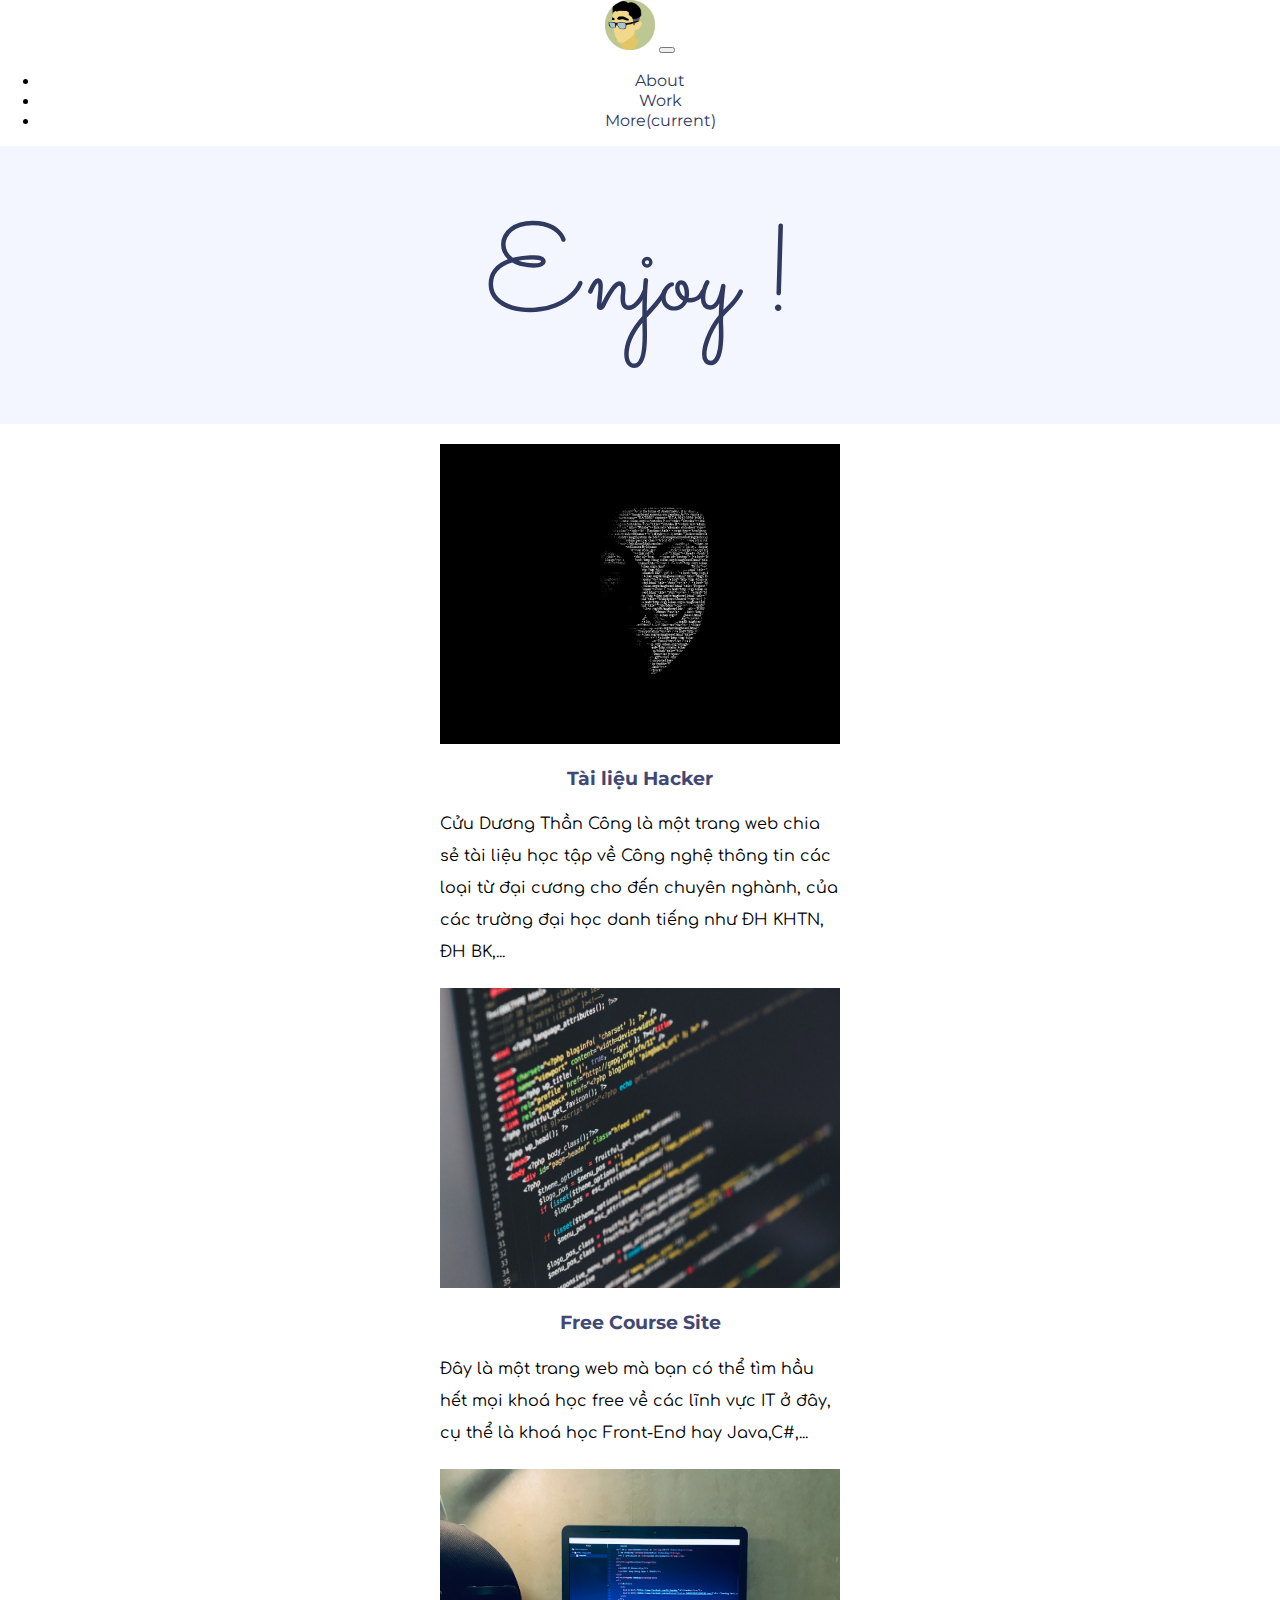
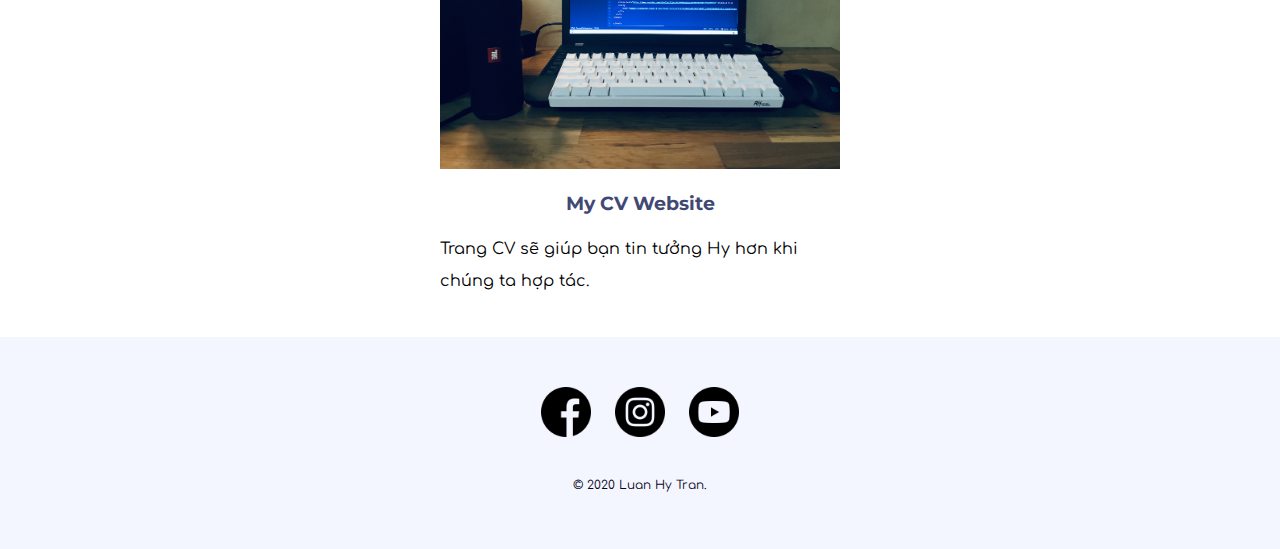
<file: share.html>
<!DOCTYPE html>
<html lang="en">

<head>
    <meta charset="UTF-8">

    <link class="favicon" rel="shortcut icon" type="image/png" href="favicon.png">
    <!-- link for bootstrap -->
    <link rel="stylesheet" href="https://stackpath.bootstrapcdn.com/bootstrap/4.5.0/css/bootstrap.min.css"
        integrity="sha384-9aIt2nRpC12Uk9gS9baDl411NQApFmC26EwAOH8WgZl5MYYxFfc+NcPb1dKGj7Sk" crossorigin="anonymous">
    <script src="https://code.jquery.com/jquery-3.5.1.slim.min.js"
        integrity="sha384-DfXdz2htPH0lsSSs5nCTpuj/zy4C+OGpamoFVy38MVBnE+IbbVYUew+OrCXaRkfj" crossorigin="anonymous">
    </script>
    <script src="https://cdn.jsdelivr.net/npm/popper.js@1.16.0/dist/umd/popper.min.js"
        integrity="sha384-Q6E9RHvbIyZFJoft+2mJbHaEWldlvI9IOYy5n3zV9zzTtmI3UksdQRVvoxMfooAo" crossorigin="anonymous">
    </script>
    <script src="https://stackpath.bootstrapcdn.com/bootstrap/4.5.0/js/bootstrap.min.js"
        integrity="sha384-OgVRvuATP1z7JjHLkuOU7Xw704+h835Lr+6QL9UvYjZE3Ipu6Tp75j7Bh/kR0JKI" crossorigin="anonymous">
    </script>
    <link rel="stylesheet" href="css/styles.css">
    <!-- link for font -->
    <link href="https://fonts.googleapis.com/css2?family=Merriweather:ital,wght@0,
	300;0,400;0,700;0,900;1,300;1,400;1,700;1,900&family=Montserrat:ital,wght@0,
	100;0,200;0,300;0,400;0,500;0,600;0,700;0,800;0,900;1,100;1,200;1,300;1,400;1,
	500;1,600;1,700;1,800;1,900&family=Pacifico&family=Sacramento&display=swap,family=Comfortaa&display=swap"
        rel="stylesheet">
</head>



<body>

    <!-- navbar tự code -->
    <!-- <nav class="navbar" class="topnav" id="myTopnav">
    <a class="navbar-brand" href=""><img id="profile_img" src="image/profile img.png" alt=""></a>
    <ul id="menu">
      <li>About</li>
      <li>Work</li>
      <li>Notes</li>
    </ul>
  </nav> -->

    <!-- dùng bootstrap -->
    <nav class="navbar navbar-expand-lg navbar-light bg-light ">
        <img class="profile-img" src="image/profile img.png" alt="" style="height: 50px; width: 50px;">
        <button class="navbar-toggler" type="button" data-toggle="collapse" data-target="#navbarNav"
            aria-controls="navbarNav" aria-expanded="false" aria-label="Toggle navigation">
            <span class="navbar-toggler-icon"></span>
        </button>
        <div class="collapse navbar-collapse justify-content-end " id="navbarNav">
            <ul class="navbar-nav">
                <li class="nav-item">
                    <a class="nav-link" href="index.html">About </a>
                </li>
                <li class="nav-item">
                    <a class="nav-link" href="work.html">Work</a>
                </li>
                <li class="nav-item active">
                    <a class="nav-link" href="share.html">More<span class="sr-only">(current)</span></a>
                </li>
            </ul>
        </div>
    </nav>

    <link href="https://fonts.googleapis.com/css2?family=Comfortaa:wght@300&display=swap" rel="stylesheet">
    <div class="top-container-template">
        <h1 class="h1-template">Enjoy !</h1>
    </div>


    <div class="middle-container-share">
        <!-- <div class="post">
            <table class="post-table">
                <tr class="post-row">
                    <td class="post-data">
                        <a class="post-link" href="https://cuuduongthancong.com/"><img class="post-img"
                                src="image/annoymus.jpg" alt=""></a>
                    </td>

                    <td class="post-description">
                        <h3>Web chia sẻ tài liệu Hacker</h3>
                        <p class="share-pic-description">

                            Cửu Dương Thần Công là một trang web chia sẻ tài liệu học tập về Công nghệ thông tin
                            các loại từ đại cương cho đến chuyên nghành, của các trường đại học danh tiếng như
                            ĐH KHTN, ĐH BK,...
                        </p>
                    </td>
                </tr>
                <tr class="post-row">
                    <td class="post-data">
                        <a class="post-link" href="https://cuuduongthancong.com/"><img class="post-img"
                                src="image/annoymus.jpg" alt=""></a>
                    </td>

                    <td class="post-description">
                        <h3>Web chia sẻ tài liệu Hacker</h3>
                        <p class="share-pic-description">

                            Cửu Dương Thần Công là một trang web chia sẻ tài liệu học tập về Công nghệ thông tin
                            các loại từ đại cương cho đến chuyên nghành, của các trường đại học danh tiếng như
                            ĐH KHTN, ĐH BK,...
                        </p>
                    </td>
                </tr>
            </table>
        </div> -->

        <div class="post">
            <a class="post-link" href="https://cuuduongthancong.com/ggd/3/hacking-ebooks-free-download?src=home"><img class="post-img" src="image/annoymus.jpg" alt=""></a>
            <a class="post-link" href="https://cuuduongthancong.com/ggd/3/hacking-ebooks-free-download?src=home"><h3>Tài liệu Hacker</h3></a>
            
            <p class="post-description">
                Cửu Dương Thần Công là một trang web chia sẻ tài liệu học tập về Công nghệ thông tin
                các loại từ đại cương cho đến chuyên nghành, của các trường đại học danh tiếng như
                ĐH KHTN, ĐH BK,...
            </p>
        </div>

        <div class="post">
            <a class="post-link" href="https://freecoursesite.com/"><img class="post-img" src="image/code-wallpaper.jpg" alt=""></a>
            <a class="post-link" href="https://freecoursesite.com/"><h3>Free Course Site</h3></a>
            <p class="post-description">
                Đây là một trang web mà bạn có thể tìm hầu hết mọi khoá học free về các lĩnh vực IT
                ở đây, cụ thể là khoá học Front-End hay Java,C#,...
            </p>
        </div>

        <div class="post">
            <a class="post-link" href="https://luanhytran.github.io/cv/"><img class="post-img" src="image/my_codesetup.jpeg" alt=""></a>
            <a class="post-link" href="https://luanhytran.github.io/cv/"><h3>My CV Website</h3></a>
            <p class="post-description">
                Trang CV sẽ giúp bạn tin tưởng Hy hơn khi chúng ta hợp tác.
            </p>
        </div>
    </div>

    <br>

    <div class="bottom-container">
        <a class="footer-link" href="https://www.facebook.com/hy.luan"><img class="footer-img" src="image/facebook.png"
                alt=""></a>
        <a class="footer-link" href="https://www.instagram.com/luanhytran/?hl=vi"><img class="footer-img"
                src="image/instagram.png" alt=""></a>
        <a class="footer-link" href="https://www.youtube.com/channel/UChDFiA1KA-muyW7ypcIr6xQ"><img class="footer-img"
                src="image/youtube.png" alt=""></a>
        <p class="copyright">© 2020 Luan Hy Tran.</p>
    </div>
</body>

</html>
</file>
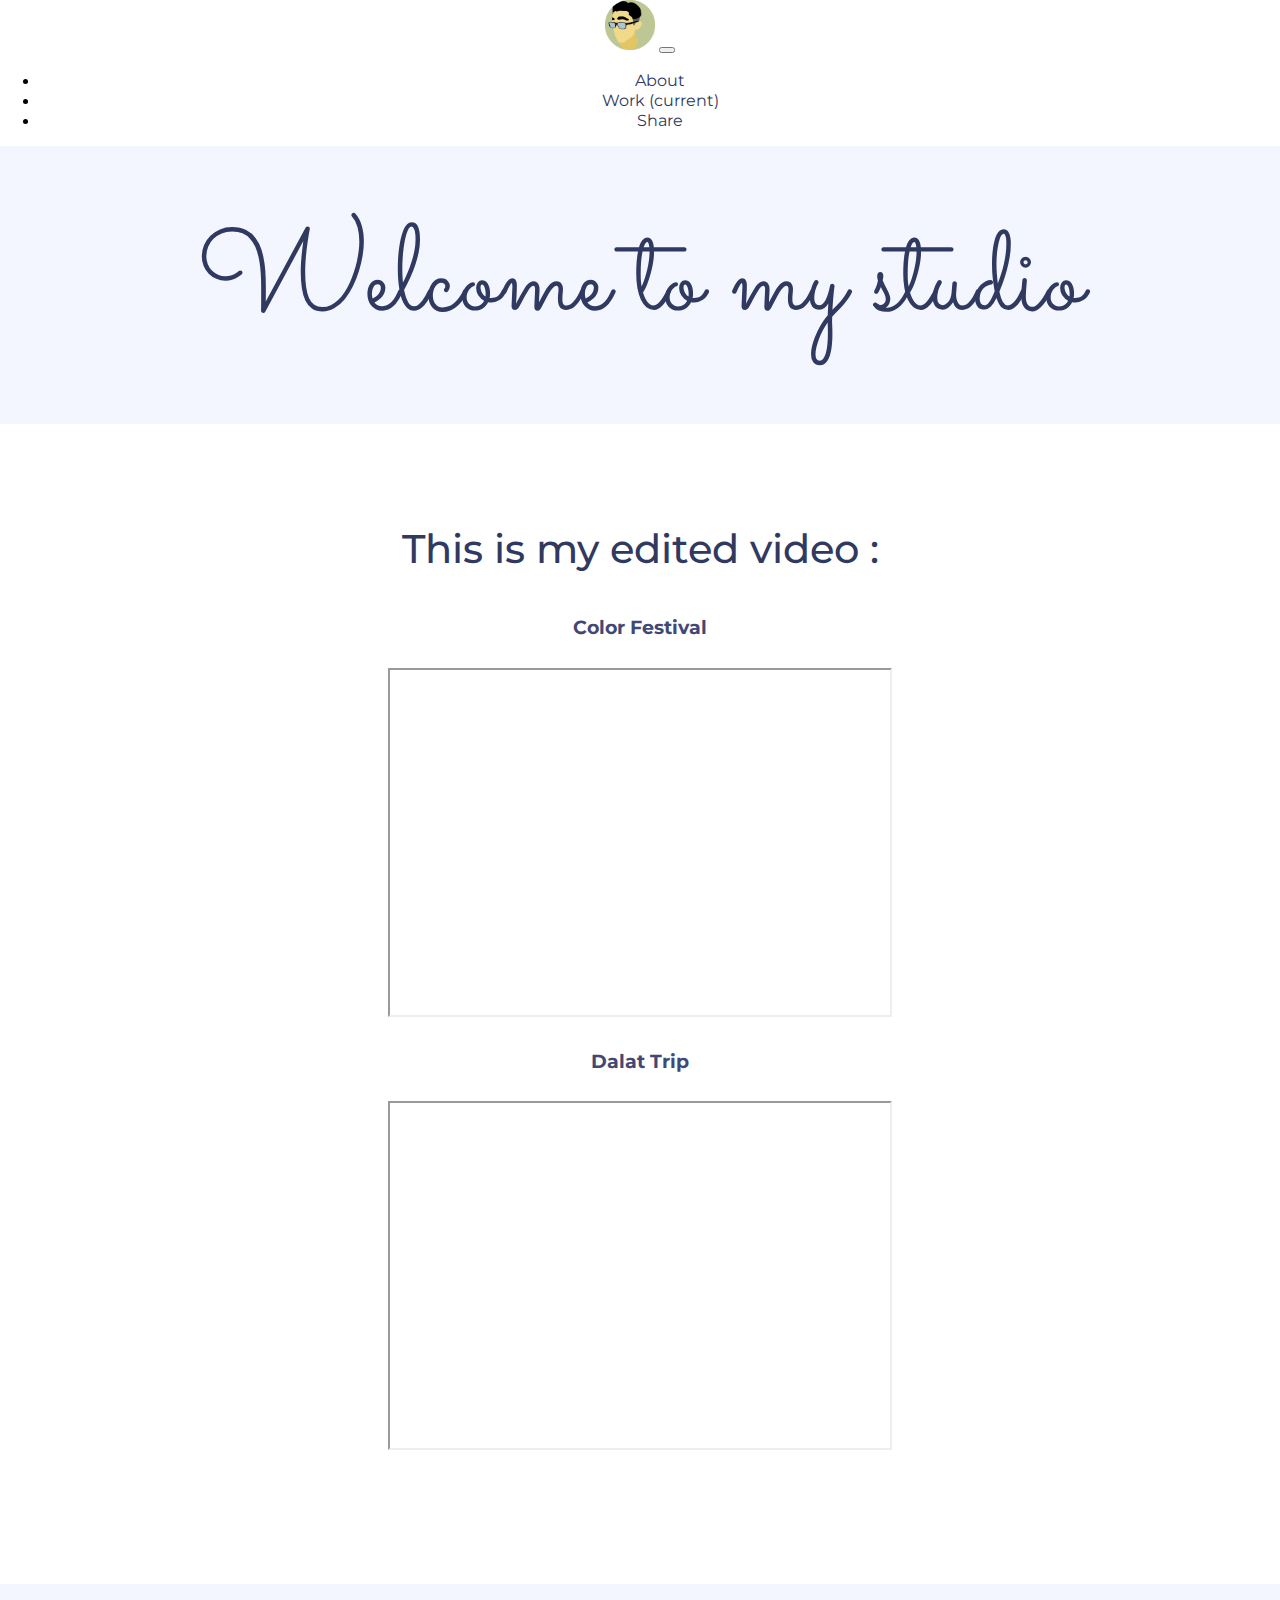
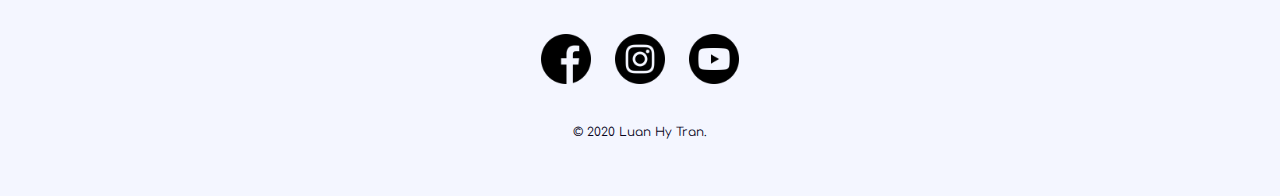
<file: work.html>
<!DOCTYPE html>
<html lang="en">

<head>
    <meta charset="UTF-8">

    <link class="favicon" rel="shortcut icon" type="image/png" href="favicon.png">
    <!-- link for bootstrap -->
    <link rel="stylesheet" href="https://stackpath.bootstrapcdn.com/bootstrap/4.5.0/css/bootstrap.min.css"
        integrity="sha384-9aIt2nRpC12Uk9gS9baDl411NQApFmC26EwAOH8WgZl5MYYxFfc+NcPb1dKGj7Sk" crossorigin="anonymous">
    <script src="https://code.jquery.com/jquery-3.5.1.slim.min.js"
        integrity="sha384-DfXdz2htPH0lsSSs5nCTpuj/zy4C+OGpamoFVy38MVBnE+IbbVYUew+OrCXaRkfj" crossorigin="anonymous">
    </script>
    <script src="https://cdn.jsdelivr.net/npm/popper.js@1.16.0/dist/umd/popper.min.js"
        integrity="sha384-Q6E9RHvbIyZFJoft+2mJbHaEWldlvI9IOYy5n3zV9zzTtmI3UksdQRVvoxMfooAo" crossorigin="anonymous">
    </script>
    <script src="https://stackpath.bootstrapcdn.com/bootstrap/4.5.0/js/bootstrap.min.js"
        integrity="sha384-OgVRvuATP1z7JjHLkuOU7Xw704+h835Lr+6QL9UvYjZE3Ipu6Tp75j7Bh/kR0JKI" crossorigin="anonymous">
    </script>
    <link rel="stylesheet" href="css/styles.css">
    <!-- link for font -->
    <link href="https://fonts.googleapis.com/css2?family=Merriweather:ital,wght@0,
	300;0,400;0,700;0,900;1,300;1,400;1,700;1,900&family=Montserrat:ital,wght@0,
	100;0,200;0,300;0,400;0,500;0,600;0,700;0,800;0,900;1,100;1,200;1,300;1,400;1,
	500;1,600;1,700;1,800;1,900&family=Pacifico&family=Sacramento&display=swap,family=Comfortaa&display=swap"
        rel="stylesheet">
</head>



<body>

    <!-- navbar tự code -->
    <!-- <nav class="navbar" class="topnav" id="myTopnav">
    <a class="navbar-brand" href=""><img id="profile_img" src="image/profile img.png" alt=""></a>
    <ul id="menu">
      <li>About</li>
      <li>Work</li>
      <li>Notes</li>
    </ul>
  </nav> -->

    <!-- dùng bootstrap -->
    <nav class="navbar navbar-expand-lg navbar-light bg-light ">
        <img class="profile-img" src="image/profile img.png" alt="" style="height: 50px; width: 50px;">
        <button class="navbar-toggler" type="button" data-toggle="collapse" data-target="#navbarNav"
            aria-controls="navbarNav" aria-expanded="false" aria-label="Toggle navigation">
            <span class="navbar-toggler-icon"></span>
        </button>
        <div class="collapse navbar-collapse justify-content-end " id="navbarNav">
            <ul class="navbar-nav">
                <li class="nav-item">
                    <a class="nav-link" href="index.html">About</a>
                </li>
                <li class="nav-item active">
                    <a class="nav-link" href="#">Work <span class="sr-only">(current)</span></a>
                </li>
                <li class="nav-item">
                    <a class="nav-link" href="share.html">Share</a>
                </li>
            </ul>
        </div>
    </nav>

    <link href="https://fonts.googleapis.com/css2?family=Comfortaa:wght@300&display=swap" rel="stylesheet">
    <div class="top-container-template">
        <h1 class="h1-template">Welcome to my studio</h1>
    </div>


    <div class="middle-container">
        <h2>This is my edited video :</h2>
        <h3>Color Festival</h3>
        <iframe width="500" height="345" src="https://youtube.com/embed/QwmJjYi91R8">
        </iframe>
        
        <h3>Dalat Trip</h3>
        <iframe width="500" height="345" src="https://youtube.com/embed/A7ywHgCpw3k">
        </iframe>
    </div>

    <br>

    <div class="bottom-container">
        <a class="footer-link" href="https://www.facebook.com/hy.luan"><img class="footer-img" src="image/facebook.png"
                alt=""></a>
        <a class="footer-link" href="https://www.instagram.com/luanhytran/?hl=vi"><img class="footer-img"
                src="image/instagram.png" alt=""></a>
        <a class="footer-link" href="https://www.youtube.com/channel/UChDFiA1KA-muyW7ypcIr6xQ"><img class="footer-img"
                src="image/youtube.png" alt=""></a>
        <p class="copyright">© 2020 Luan Hy Tran.</p>
    </div>

</body>




</html>
</file>
<file: css/styles.css>
body {
  margin: 0;
  text-align: center;
  font-family: 'Merriweather', serif;
  font-weight: normal;
  background-color: #ffffff;
}

.top-container {
  background-color: #f4f6ff;
  position: relative;
  padding-top: 100px;
}

.top-container-template
{
  background-color:#f4f6ff ;
}

.moutain {
  width: 400px;
  height: 200px;
}

h1 {
  color: #303960;
  font-size: 7.625rem;
  margin: 50px auto 50px auto;
  font-family: 'Sacramento', cursive;
  font-weight: normal;
}

#programmer {
  font-family: 'Montserrat', sans-serif;
  font-size: 2rem;
}

h2 {
  color: #303960;
  font-family: 'Montserrat', sans-serif;
  font-size: 2.5rem;
  font-weight: 500;
  padding-bottom: 10px;
}

h3 {
  color: #424874;
  font-family: 'Montserrat', sans-serif;
}

p {
  line-height: 2;
  font-family: 'Comfortaa', cursive;
}

.intro {
  width: 30%;
  margin: 0 auto;

}

.pro {
  text-decoration: underline;
}

.top-cloud {
  position: absolute;
  right: 300px;
  top: 50px;
}

.bottom-cloud {
  position: absolute;
  left: 250px;
  bottom: 300px;
}

.profile_img {
  width: 200px;
  height: 200px;
  border-radius: 100%;
}

.code_img {
  width: 22%;
  float: left;
  margin-right: 30px;

}

.soccer_img {
  width: 22%;
  float: right;
  margin-right: 30px;
}


.skill-row {
  width: 50%;
  margin: 100px auto;
  text-align: left;

}


hr {
  border-style: none;
  border-top-style: dotted;
  border-width: 7px;
  width: 5%;
  color: #dddddd;
  margin: 100px auto;
}

.contact-me {
  margin: 100px auto;
}

.contact-me-description {
  width: 40%;
  margin: 40px auto 60px;

}

.copyright {
  color: #07031a;
}

.middle-container {
  margin: 100px auto;
}

.myButton {
	box-shadow:inset 0px 1px 3px 0px #9fb4f2;
	background:linear-gradient(to bottom, #7892c2 5%, #476e9e 100%);
	background-color:#7892c2;
	border-radius:4px;
	border:1px solid #4e6096;
	display:inline-block;
	cursor:pointer;
	color:#ffffff;
	font-family:Arial;
	font-size:15px;
	padding:13px 32px;
	text-decoration:none;
	text-shadow:0px -1px 0px #283966;
}
.myButton:hover {
	background:linear-gradient(to bottom, #476e9e 5%, #7892c2 100%);
	background-color:#476e9e;
}
.myButton:active {
	position:relative;
	top:1px;
}


.bottom-container {
  background-color: #f4f6ff;
  padding: 50px 0 20px;
  
}

a {
  text-decoration: none;
  color: #303960;
  font-family: 'Montserrat', sans-serif;
  margin: 20px 10px;
}

a:hover {
  color: #1b262c;
  text-decoration: none;
}

.copyright {
  font-size: 0.75rem;
  padding: 20px 0px;
}

#profile_img {
  width: 80px;
  height: 80px;
}

/* css của navbar tự code */
/* .navbar{
  position: relative;
  height: 100px;
  background-color:#f4f6ff ;

}
.navbar-brand{
  position: relative;
  bottom: 20px;
  left: 200px;
} */

/* #menu li{
  display: inline;
  margin-right: 20px ;
}
#menu{
  position: relative;
  right: 280px;
  position: fixed;
} */

.footer-img {
  width: 50px;
  height: 50px;
}
.h1-template
{
  margin: 0 auto 5 auto;
  display: inline-block;
}
html{
  background-color: #f4f6ff;
}
iframe{
  margin: 10px;
}
/* .share-pic{
  width: 100%;
  height: 100%;
  float: left;
}
.middle-container-share{
  margin: 30px auto 30px auto;
  width: 900px;
}
.share-pic-description{
  padding: 0 20px;
  text-align: left;
}
.middle-container-share table{
  margin: 0 auto;
  width: 600px;
}
.share-pic-link{
  width: 100%;
  height: 100%;
  float: left;
} */

/* .post-img{
  width: 300px;
  margin-right: 350px;
  float: left;
  display: inline-block;
  clear: both;
}
.post
{
  width: 50%;
  margin: 20px auto;
}
.post h3
{
  margin-left: 350px;
}
.post-description
{
  text-align: left;
  margin-left: 350px;
} */

/* .post-description
{
  text-align: left;
  margin-top: 20px;
} */
/* .post-description h3{
  padding: 0;
} */

/* .post{
  display: inline-block;
} */
/* .post-description h3, p
{
  position: relative;
  bottom: 60px;
  text-align: left;
} */

.post-img
{
  width: 400px;
  height: 300px;
  
}
.post{
  margin: 20px auto;
  width: 400px;
}
.post-description
{
  text-align: left;
}
.post-link{
  margin: 0;
}
</file>
